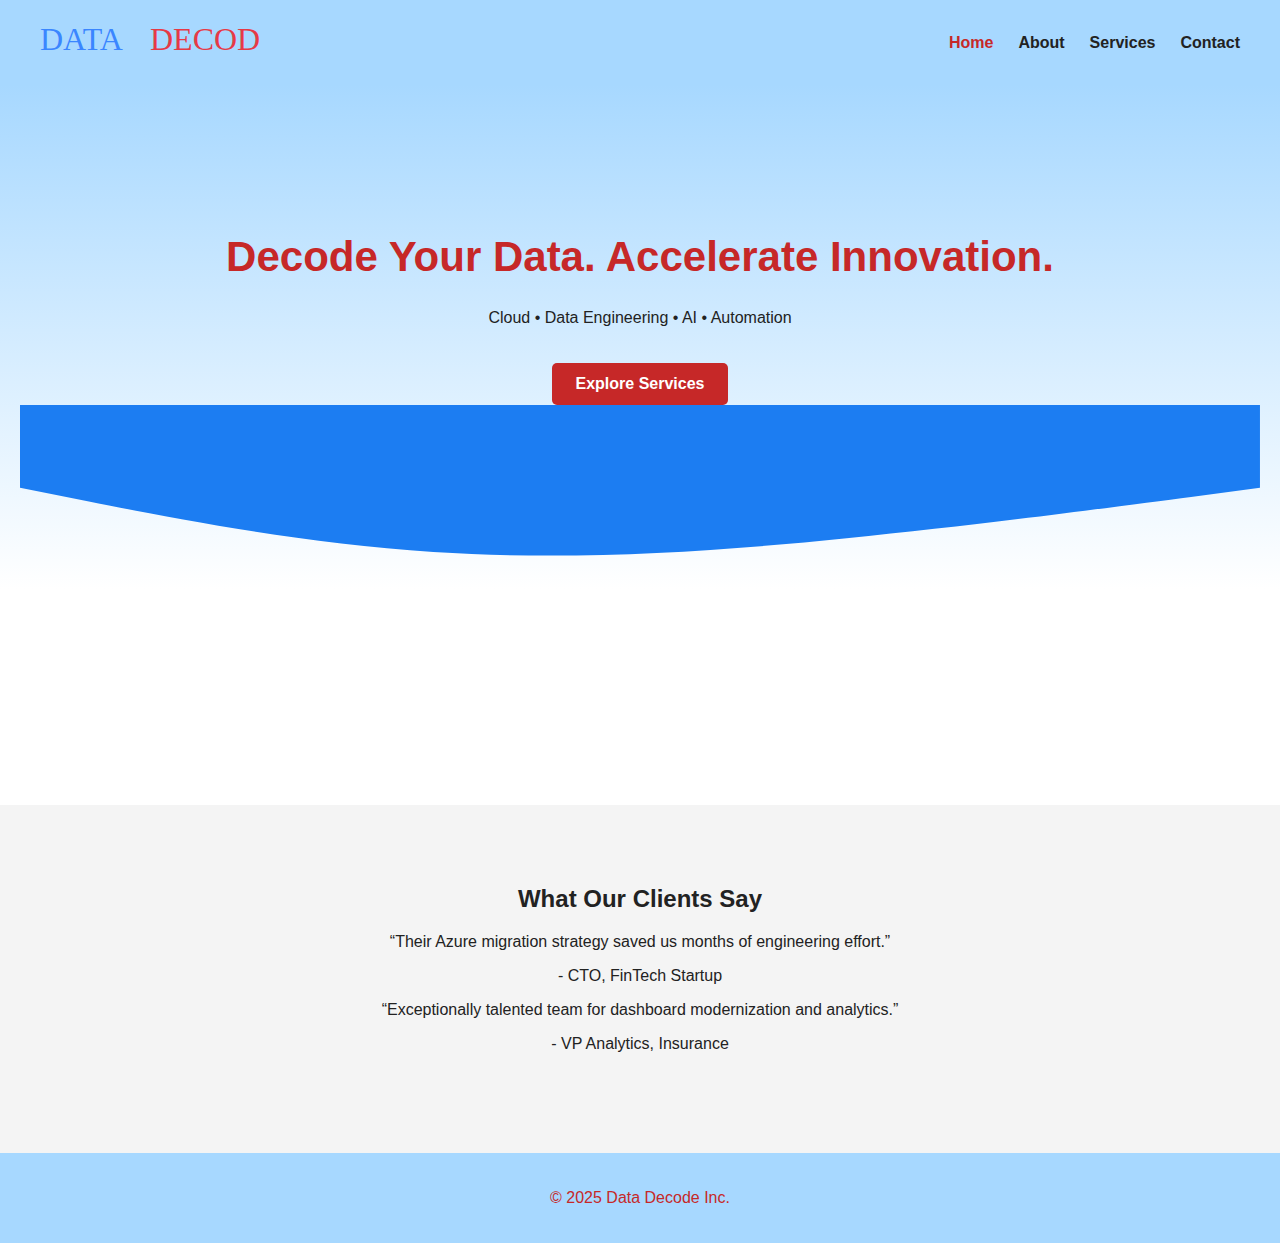
<file: index.html>
<!DOCTYPE html>
<html lang="en">
<head>
    <meta charset="UTF-8">
    <meta name="viewport" content="width=device-width, initial-scale=1.0">
    <title>Data Decode Inc. | Home</title>
    <link rel="stylesheet" href="assets/style.css">
    <script defer src="assets/script.js"></script>
</head>

<body>

<header class="navbar">
    <div class="logo">
        <img src="assets/logo.svg" alt="Data Decode Inc">
    </div>
    <ul class="nav-links">
        <li><a class="active" href="index.html">Home</a></li>
        <li><a href="about.html">About</a></li>
        <li><a href="services.html">Services</a></li>
        <li><a href="contact.html">Contact</a></li>
    </ul>
</header>

<section class="hero animated-bg">
    <div class="hero-content reveal fade-up">
        <h1>Decode Your Data. Accelerate Innovation.</h1>
        <p>Cloud • Data Engineering • AI • Automation</p>
        <a class="cta-btn" href="services.html">Explore Services</a>
    </div>

    <!-- AI SVG WAVE -->
    <svg class="hero-wave" viewBox="0 0 1440 320">
        <path fill="#1C7DF2" fill-opacity="1" d="M0,96L80,112C160,128,320,160,480,170.7C640,181,800,171,960,154.7C1120,139,1280,117,1360,106.7L1440,96L1440,0L0,0Z"></path>
    </svg>
</section>

<section class="testimonials reveal fade-in">
    <h2>What Our Clients Say</h2>

    <div class="testimonial-card">
        <p>“Their Azure migration strategy saved us months of engineering effort.”</p>
        <span>- CTO, FinTech Startup</span>
    </div>

    <div class="testimonial-card">
        <p>“Exceptionally talented team for dashboard modernization and analytics.”</p>
        <span>- VP Analytics, Insurance</span>
    </div>
</section>

<footer>
    <p>© 2025 Data Decode Inc.</p>
</footer>

</body>
</html>
</file>
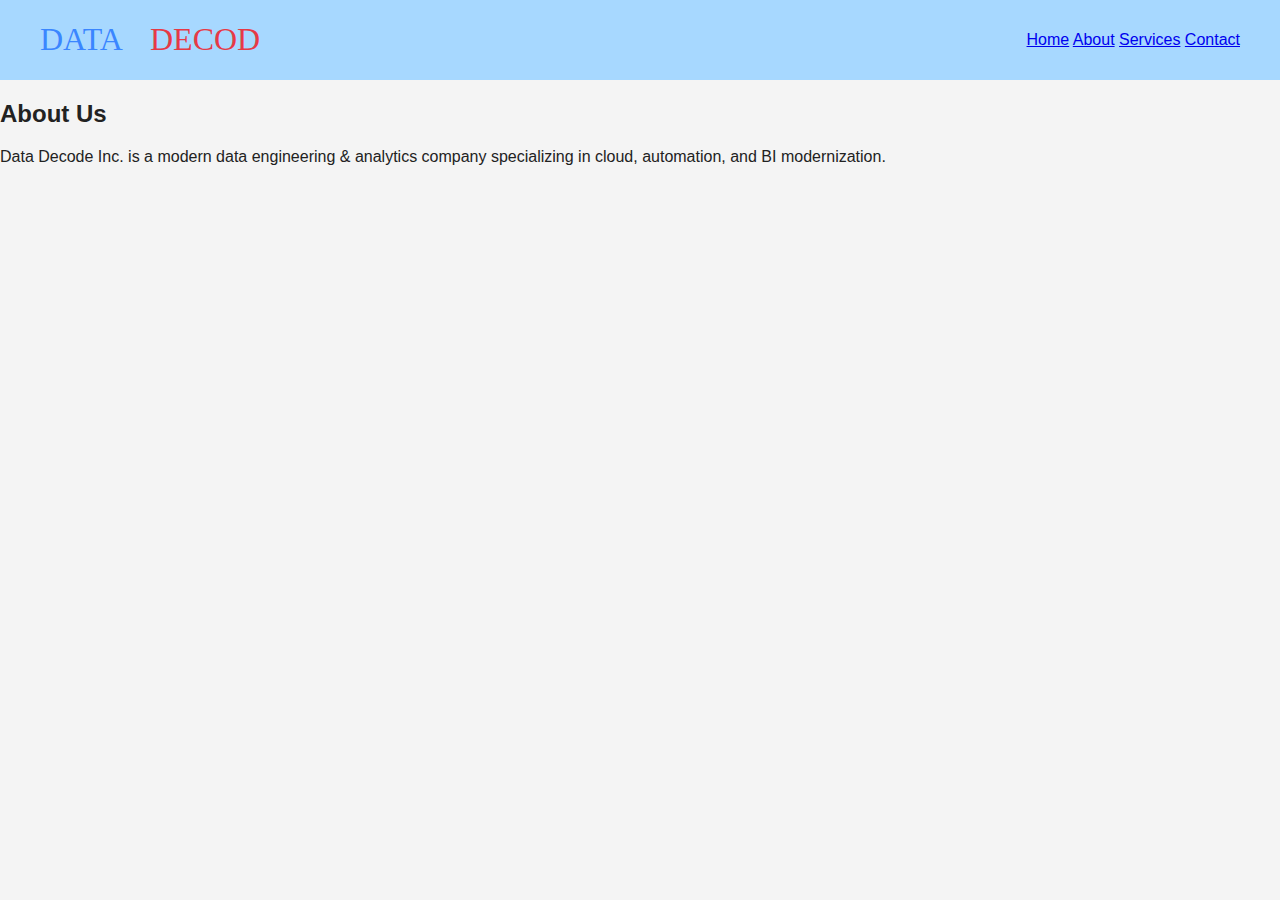
<file: about.html>
<!DOCTYPE html>
<html lang="en">
<head>
<meta charset="UTF-8" />
<meta name="viewport" content="width=device-width, initial-scale=1.0" />
<title>About • Data Decode Inc.</title>
<link rel="stylesheet" href="assets/style.css" />
</head>
<body>
<header class="navbar reveal">
<img src="assets/logo.svg" class="logo" />
<nav>
<a href="index.html">Home</a>
<a href="about.html" class="active">About</a>
<a href="services.html">Services</a>
<a href="contact.html">Contact</a>
</nav>
</header>


<section class="content reveal">
<h2>About Us</h2>
<p>Data Decode Inc. is a modern data engineering & analytics company specializing in cloud, automation, and BI modernization.</p>
</section>


<script src="assets/script.js"></script>
</body>
</html>
</file>
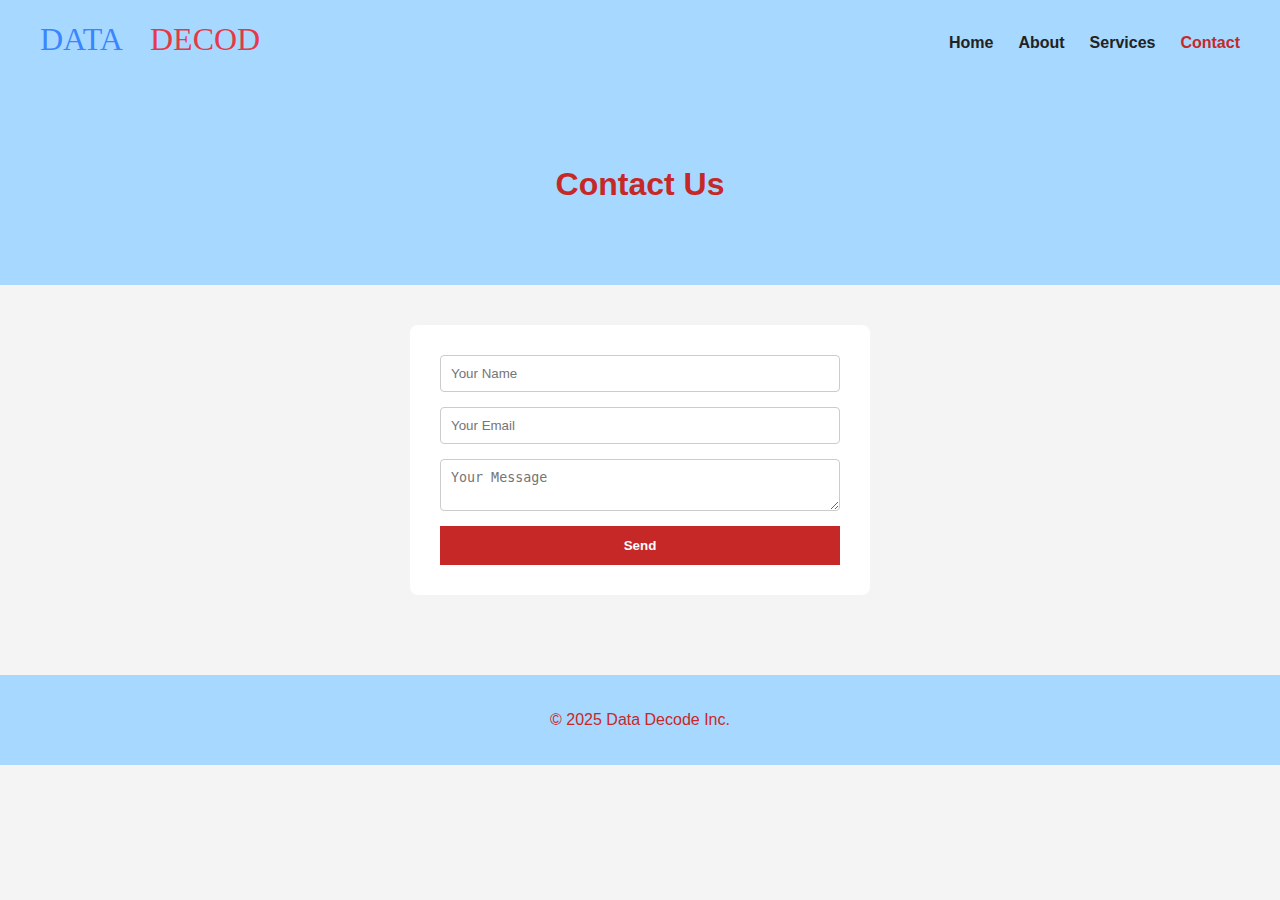
<file: contact.html>
<!DOCTYPE html>
<html lang="en">
<head>
    <meta charset="UTF-8">
    <meta name="viewport" content="width=device-width, initial-scale=1.0">
    <title>Contact | Data Decode Inc.</title>
    <link rel="stylesheet" href="assets/style.css">
    <script defer src="assets/script.js"></script>
</head>

<body>

<header class="navbar">
    <div class="logo">
        <img src="assets/logo.svg">
    </div>
    <ul class="nav-links">
        <li><a href="index.html">Home</a></li>
        <li><a href="about.html">About</a></li>
        <li><a href="services.html">Services</a></li>
        <li><a class="active" href="contact.html">Contact</a></li>
    </ul>
</header>

<section class="page-header">
    <h1 class="reveal fade-up">Contact Us</h1>
</section>

<section class="contact-section reveal fade-in">
    <form class="contact-form" method="POST" action="https://formspree.io/f/mayvpbnq">
        <input type="text" required name="name" placeholder="Your Name">
        <input type="email" required name="email" placeholder="Your Email">
        <textarea required name="message" placeholder="Your Message"></textarea>
        <button type="submit">Send</button>
    </form>
</section>

<footer>
    <p>© 2025 Data Decode Inc.</p>
</footer>

</body>
</html>
</file>
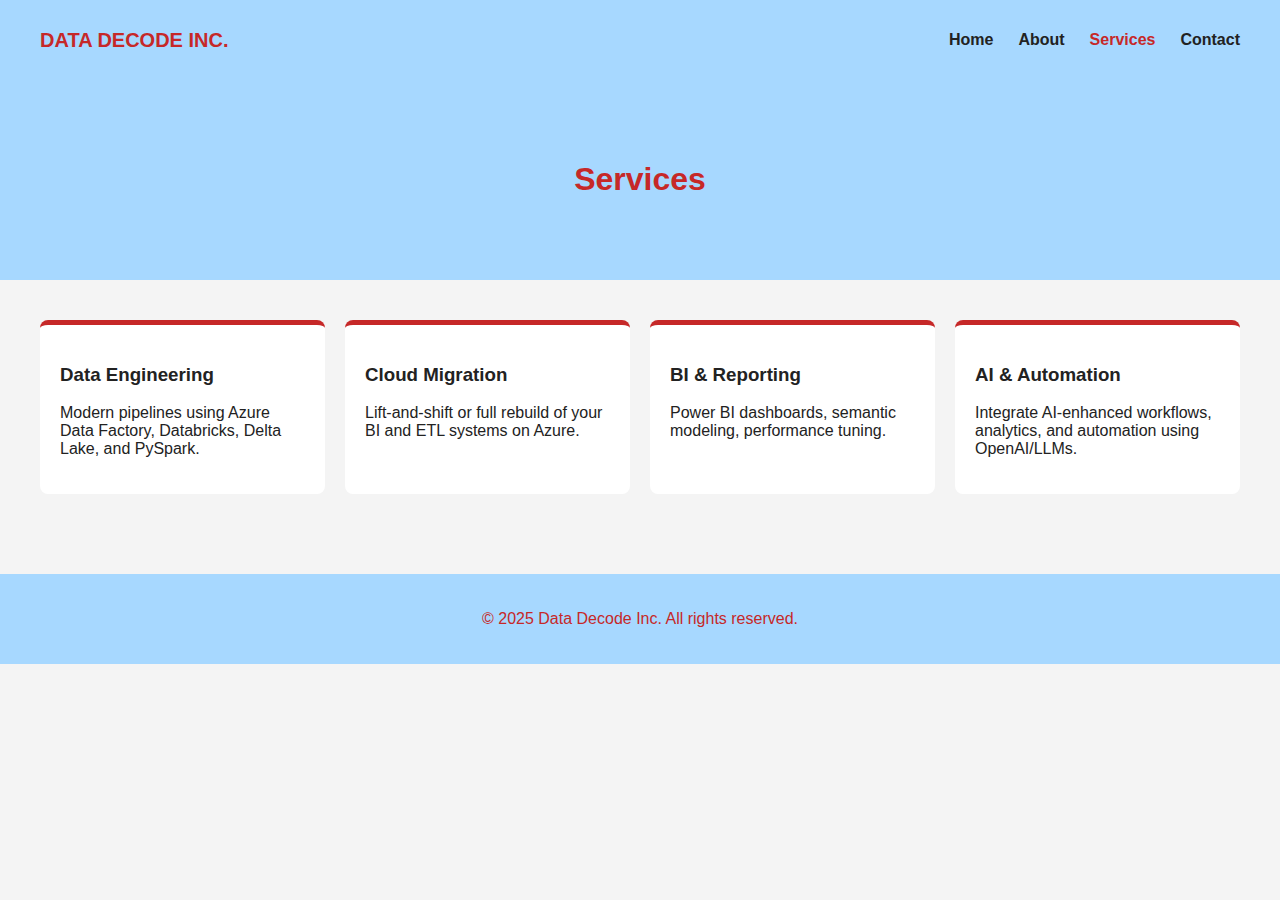
<file: services.html>
<!DOCTYPE html>
<html lang="en">
<head>
    <meta charset="UTF-8">
    <meta name="viewport" content="width=device-width, initial-scale=1.0">
    <title>Services | Data Decode Inc.</title>
    <link rel="stylesheet" href="assets/style.css" />
</head>
<body>

<header>
    <nav class="navbar">
        <div class="logo">DATA DECODE INC.</div>
        <ul class="nav-links">
            <li><a href="index.html">Home</a></li>
            <li><a href="about.html">About</a></li>
            <li><a href="services.html" class="active">Services</a></li>
            <li><a href="contact.html">Contact</a></li> 
        </ul>
    </nav>
</header>

<section class="page-header">
    <h1>Services</h1>
</section>

<section class="services-grid">

    <div class="service-card">
        <h3>Data Engineering</h3>
        <p>Modern pipelines using Azure Data Factory, Databricks, Delta Lake, and PySpark.</p>
    </div>

    <div class="service-card">
        <h3>Cloud Migration</h3>
        <p>Lift-and-shift or full rebuild of your BI and ETL systems on Azure.</p>
    </div>

    <div class="service-card">
        <h3>BI & Reporting</h3>
        <p>Power BI dashboards, semantic modeling, performance tuning.</p>
    </div>

    <div class="service-card">
        <h3>AI & Automation</h3>
        <p>Integrate AI-enhanced workflows, analytics, and automation using OpenAI/LLMs.</p>
    </div>

</section>

<footer>
    <p>© 2025 Data Decode Inc. All rights reserved.</p>
</footer>

</body>
</html>
</file>
<file: assets/style.css>
body {
    margin: 0;
    font-family: Arial, sans-serif;
    background: #F4F4F4;
    color: #222;
}

/* NAVBAR */
.navbar {
    background: #A7D8FF;
    display: flex;
    justify-content: space-between;
    padding: 15px 40px;
    align-items: center;
}

.logo {
    font-weight: bold;
    color: #C62828;
    font-size: 20px;
}

.nav-links {
    list-style: none;
    display: flex;
    gap: 25px;
}

.nav-links a {
    text-decoration: none;
    font-weight: bold;
    color: #222;
}

.nav-links a.active {
    color: #C62828;
}

/* HERO */
.hero {
    text-align: center;
    padding: 120px 20px;
    background: linear-gradient(to bottom, #A7D8FF 0%, #FFFFFF 70%);
}

.hero h1 {
    font-size: 42px;
    color: #C62828;
}

.cta-btn {
    display: inline-block;
    margin-top: 20px;
    background: #C62828;
    color: white;
    padding: 12px 24px;
    border-radius: 5px;
    text-decoration: none;
    font-weight: bold;
}

/* PAGE HEADER */
.page-header {
    padding: 60px 20px;
    text-align: center;
    background: #A7D8FF;
    color: #C62828;
}

/* TESTIMONIALS */
.testimonials {
    padding: 60px 20px;
    text-align: center;
}

.testimonial-box {
    background: white;
    margin: 15px auto;
    max-width: 600px;
    padding: 20px;
    border-left: 4px solid #C62828;
    border-radius: 6px;
}

/* SERVICES GRID */
.services-grid {
    display: grid;
    grid-template-columns: repeat(auto-fit, minmax(250px, 1fr));
    gap: 20px;
    padding: 40px;
}

.service-card {
    padding: 20px;
    background: white;
    border-radius: 8px;
    border-top: 5px solid #C62828;
}

/* CONTACT FORM */
.contact-section {
    display: flex;
    justify-content: center;
    padding: 40px;
}

.contact-form {
    background: white;
    padding: 30px;
    border-radius: 8px;
    width: 400px;
    display: flex;
    flex-direction: column;
    gap: 15px;
}

.contact-form input,
.contact-form textarea {
    padding: 10px;
    border: 1px solid #ccc;
    border-radius: 4px;
}

.contact-form button {
    padding: 12px;
    background: #C62828;
    border: none;
    color: white;
    font-weight: bold;
    cursor: pointer;
}

/* FOOTER */
footer {
    text-align: center;
    padding: 20px;
    background: #A7D8FF;
    color: #C62828;
    margin-top: 40px;
}
</file>
